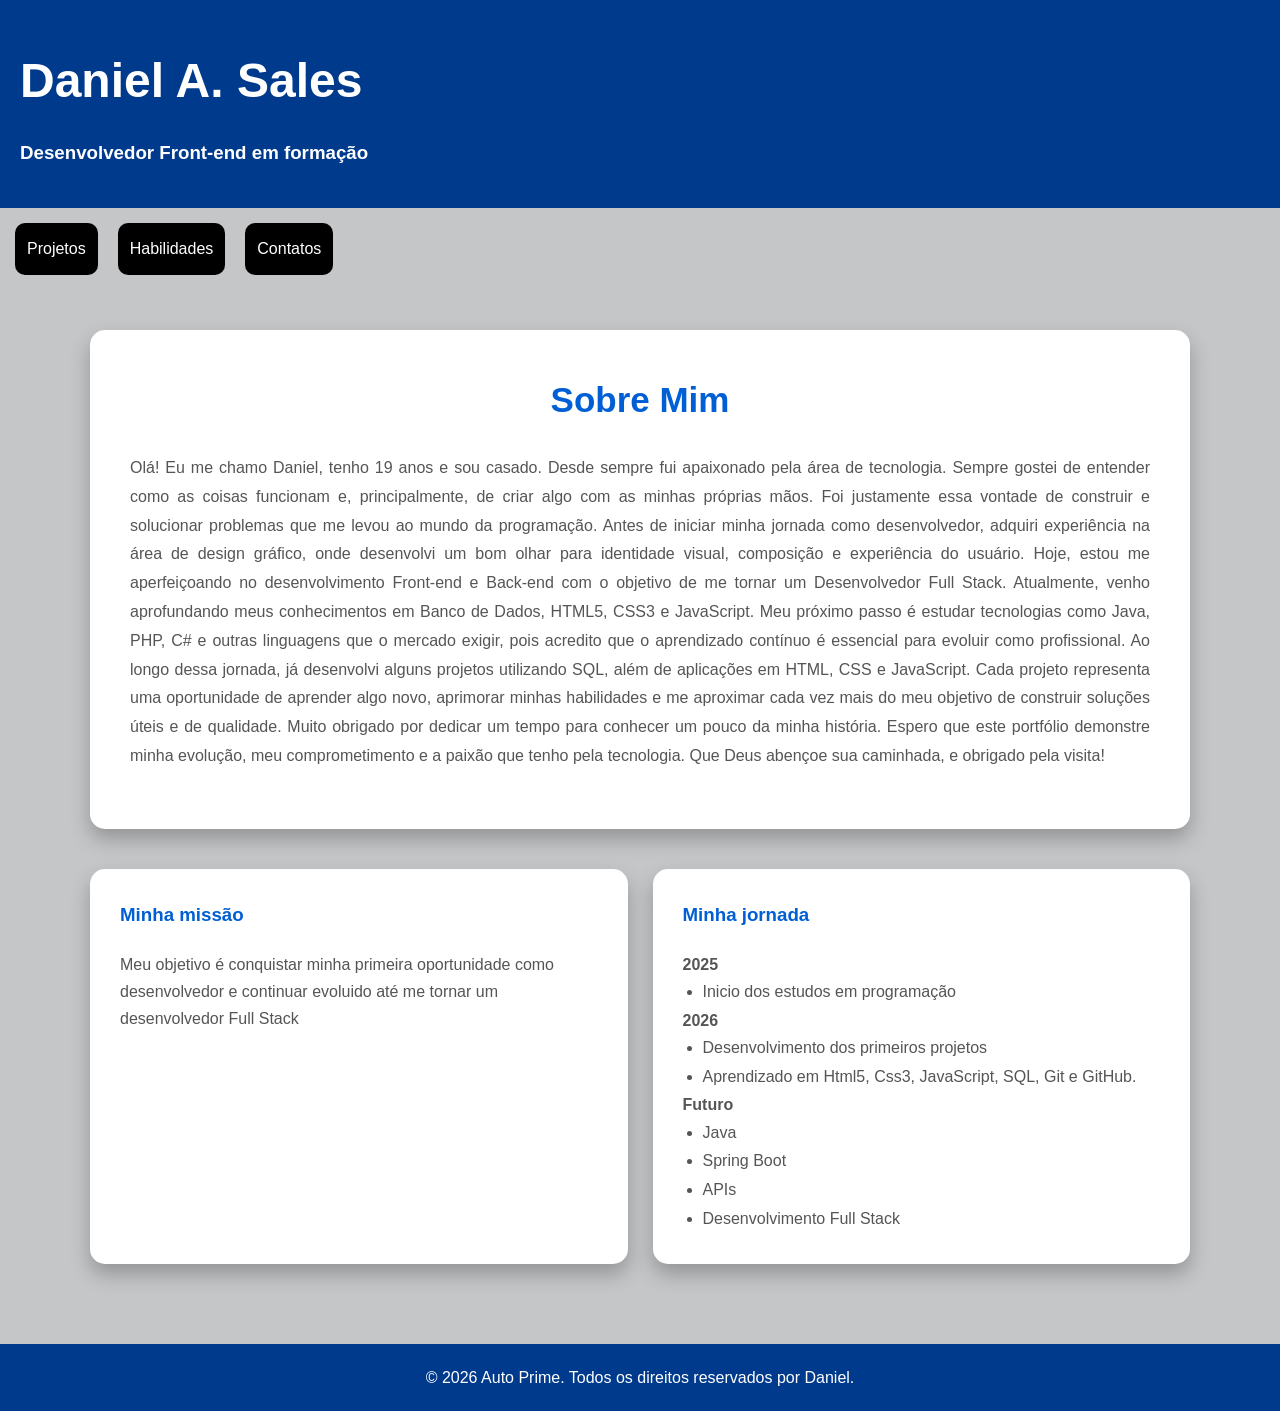
<file: index.html>
<!DOCTYPE html>
<html lang="pt-br">
<head>
    <meta charset="UTF-8">
    <meta name="viewport" content="width=device-width, initial-scale=1.0">
    <title>Sobre | Daniel Sales | Dev</title>
    <link rel="stylesheet" href="Portifolio.css">
    <link rel="shortcut icon" href="imagens/Logo.ico" type="image/x-icon">
</head>
<body>
    <header>
        <H1>
            Daniel A. Sales
        </H1>
        <h3>
            Desenvolvedor Front-end em formação
        </h3>
    </header>
    <nav>
        <a href="Projetos.html">Projetos</a>
        <a href="Habilidades.html">Habilidades</a>
        <a href="Contatos.html">Contatos</a>
    </nav>
    <main>
        <article class="sobre">
            <h2>Sobre Mim</h2>

            <p>Olá! Eu me chamo Daniel, tenho 19 anos e sou casado.

Desde sempre fui apaixonado pela área de tecnologia. Sempre gostei de entender como as coisas funcionam e, principalmente, de criar algo com as minhas próprias mãos. Foi justamente essa vontade de construir e solucionar problemas que me levou ao mundo da programação.

Antes de iniciar minha jornada como desenvolvedor, adquiri experiência na área de design gráfico, onde desenvolvi um bom olhar para identidade visual, composição e experiência do usuário. Hoje, estou me aperfeiçoando no desenvolvimento Front-end e Back-end com o objetivo de me tornar um Desenvolvedor Full Stack.

Atualmente, venho aprofundando meus conhecimentos em Banco de Dados, HTML5, CSS3 e JavaScript. Meu próximo passo é estudar tecnologias como Java, PHP, C# e outras linguagens que o mercado exigir, pois acredito que o aprendizado contínuo é essencial para evoluir como profissional.

Ao longo dessa jornada, já desenvolvi alguns projetos utilizando SQL, além de aplicações em HTML, CSS e JavaScript. Cada projeto representa uma oportunidade de aprender algo novo, aprimorar minhas habilidades e me aproximar cada vez mais do meu objetivo de construir soluções úteis e de qualidade.

Muito obrigado por dedicar um tempo para conhecer um pouco da minha história. Espero que este portfólio demonstre minha evolução, meu comprometimento e a paixão que tenho pela tecnologia.

Que Deus abençoe sua caminhada, e obrigado pela visita!</p>
        </article>
 <section class="cards">
            
     <div class="card">
         <h3>
             Minha missão
         </h3>
         <p>
             Meu objetivo é conquistar minha primeira oportunidade como desenvolvedor e continuar evoluido até me tornar um desenvolvedor Full Stack
         </p>
     </div>
     <div class="card">
         <h3>
             Minha jornada
         </h3>
         <p>
             <strong>2025</strong>
         </p>
             <ul><li>Inicio dos estudos em programação</li></ul>
         <p>
             <strong>2026</strong>
         </p>
             <ul>
         <li>Desenvolvimento dos primeiros projetos</li>
         <li>Aprendizado em Html5, Css3, JavaScript, SQL, Git e GitHub.</li>
             </ul>
         <p>
             <strong>
         Futuro
             </strong>
         </p>
             <ul>
         <li>Java</li>
         <li>Spring Boot</li>
         <li>APIs</li>
         <li>Desenvolvimento Full Stack</li>
             </ul>
     </div>
 </section>

    </main>

    <footer>
     &copy; 2026 Auto Prime. Todos os direitos reservados por Daniel.
    </footer>
</body>
</html>
</file>
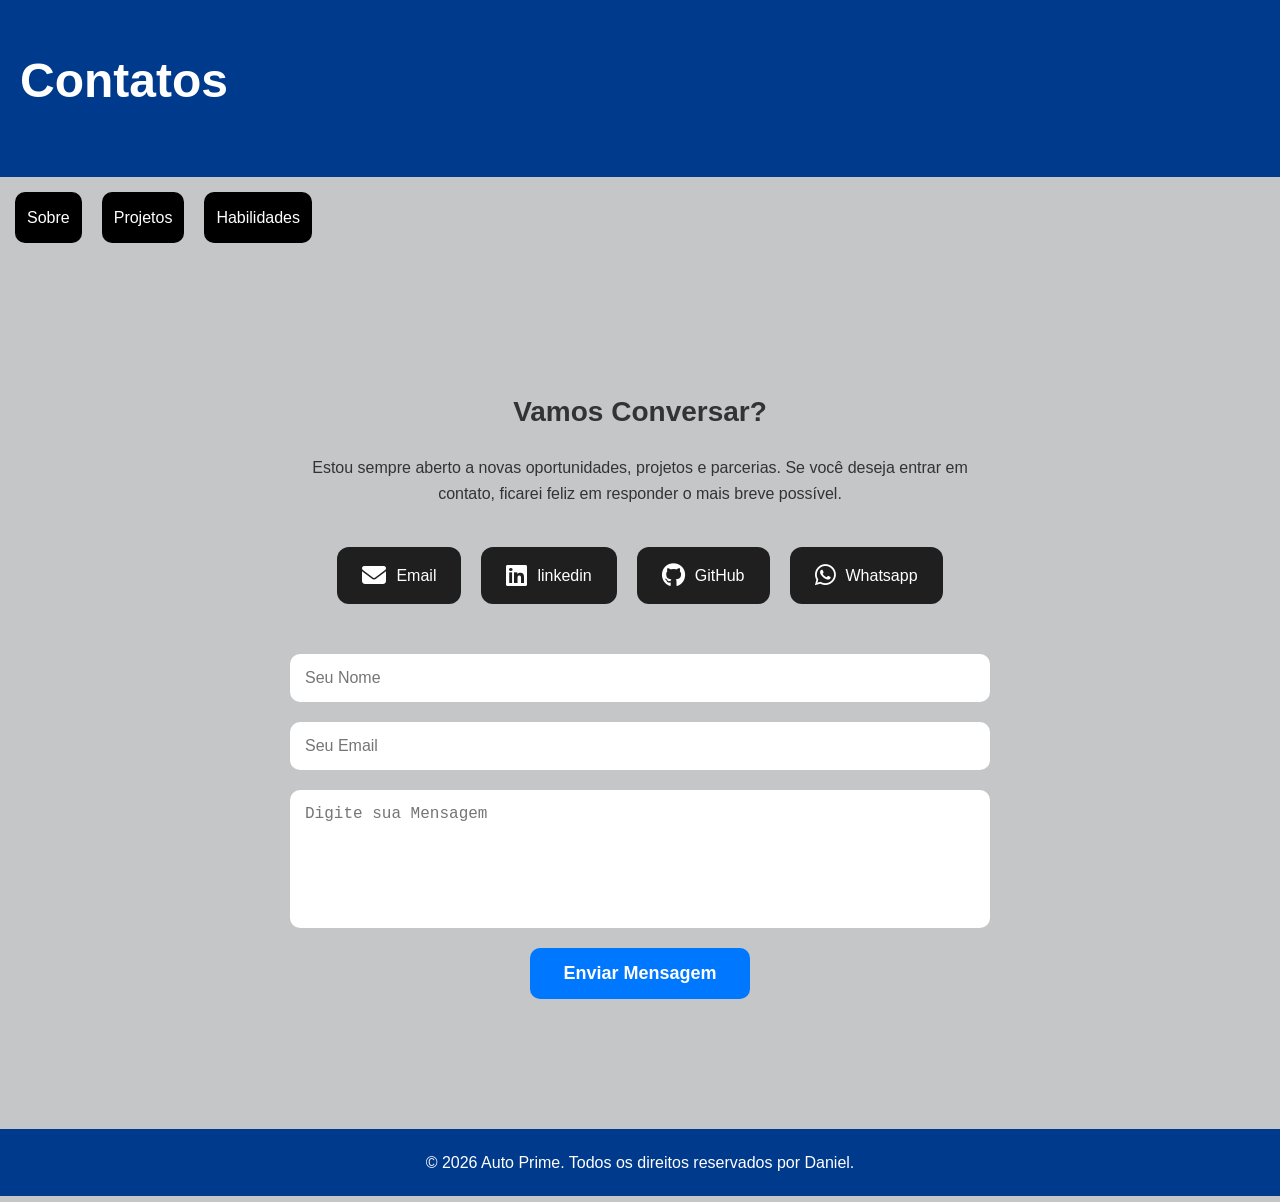
<file: Contatos.html>
<!DOCTYPE html>
<html lang="pt-br">
<head>
    <meta charset="UTF-8">
    <meta name="viewport" content="width=device-width, initial-scale=1.0">
    <title>Contatos | Daniel Sales</title>
    <link rel="stylesheet" href="Contatos.css">
    <link rel="shortcut icon" href="imagens/Logo.ico" type="image/x-icon">
    <link rel="stylesheet" href="https://cdnjs.cloudflare.com/ajax/libs/font-awesome/6.5.2/css/all.min.css">
</head>
<body>
    <header>
        <h1>Contatos</h1>
    </header>
    <nav>
        <a href="./">Sobre</a>
        <a href="Projetos.html">Projetos</a>
        <a href="Habilidades.html">Habilidades</a>
    </nav>
    <main>
        <section id="contato">
            <div class="container">
                <h3>Vamos Conversar?</h3>
                <p class="descricao">
                     Estou sempre aberto a novas oportunidades, projetos e parcerias.
                    Se você deseja entrar em contato, ficarei feliz em responder o mais breve possível.
                </p>
                <div class="redes">
                    <a href="mailto:danielassuncao@gmail.com" target="_blank">
                        <i class="fa-solid fa-envelope"></i>
                        <span>Email</span>
                    </a>
                    <a href="https://www.linkedin.com/feed/" target="_blank">
                        <i class="fa-brands fa-linkedin"></i>
                        <span>linkedin</span>
                    </a>
                    <a href="https://github.com/danielsales-cmd" target="_blank">
                        <i class="fa-brands fa-github"></i>
                        <span>GitHub</span>
                    </a>
                    <a href="https://wa.me/5535991967675" target="_blank">
                        <i class="fa-brands fa-whatsapp"></i>
                        <span>Whatsapp</span>
                    </a>
                </div>
                <form action="https://formsubmit.co/danielassuncao@gmail.com" method="post">
                    <input type="hidden" name="_subject" value="Nova mensagem do Portifolio">
                    <input type="hidden" name="_captcha" value="false">
                    <input type="text" name="Nome" placeholder="Seu Nome" required>
                    <input type="email" name="Email" placeholder="Seu Email" required>
                    <textarea name="Mensagem" rows="6" placeholder="Digite sua Mensagem" required></textarea>
                    <button type="submit">
                        Enviar Mensagem
                    </button>
                </form>
            </div>
        </section>
    </main>
    <footer>
   &copy; 2026 Auto Prime. Todos os direitos reservados por Daniel.
    </footer>
</body>
</html>
</file>
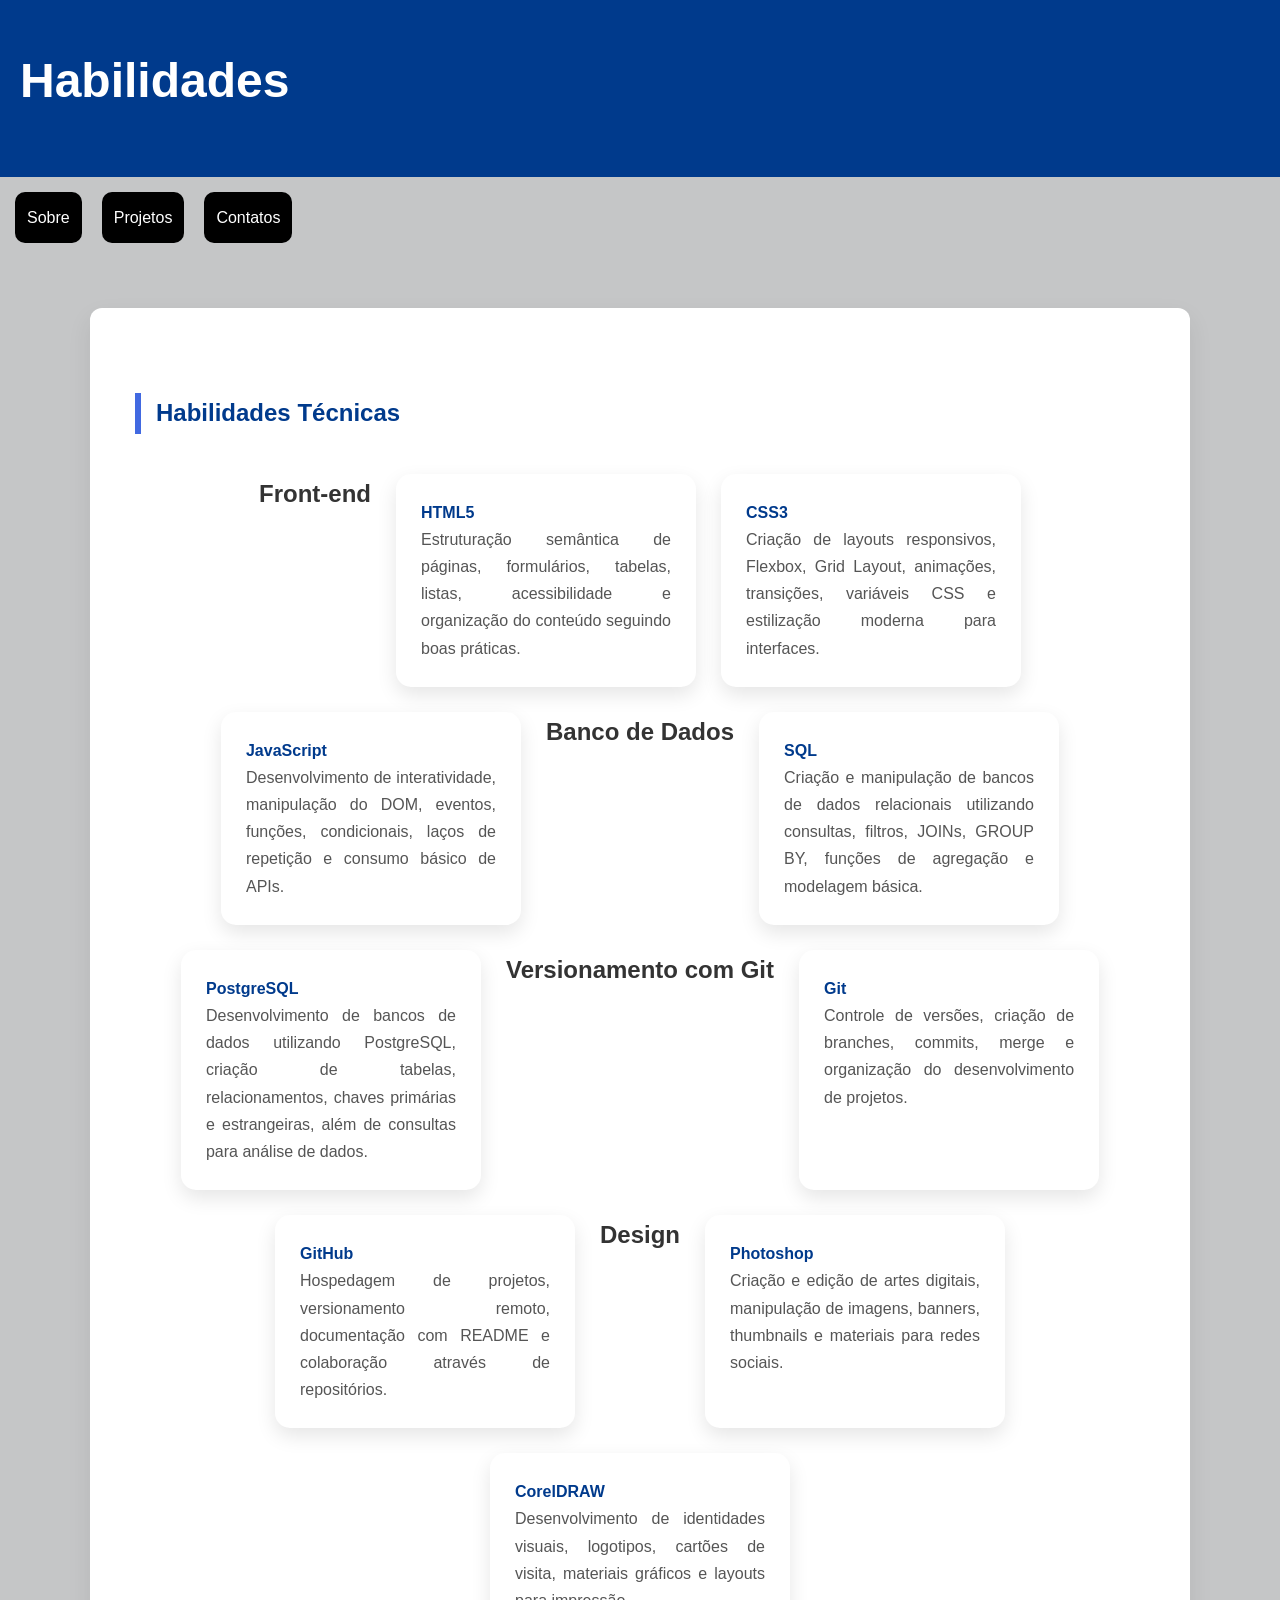
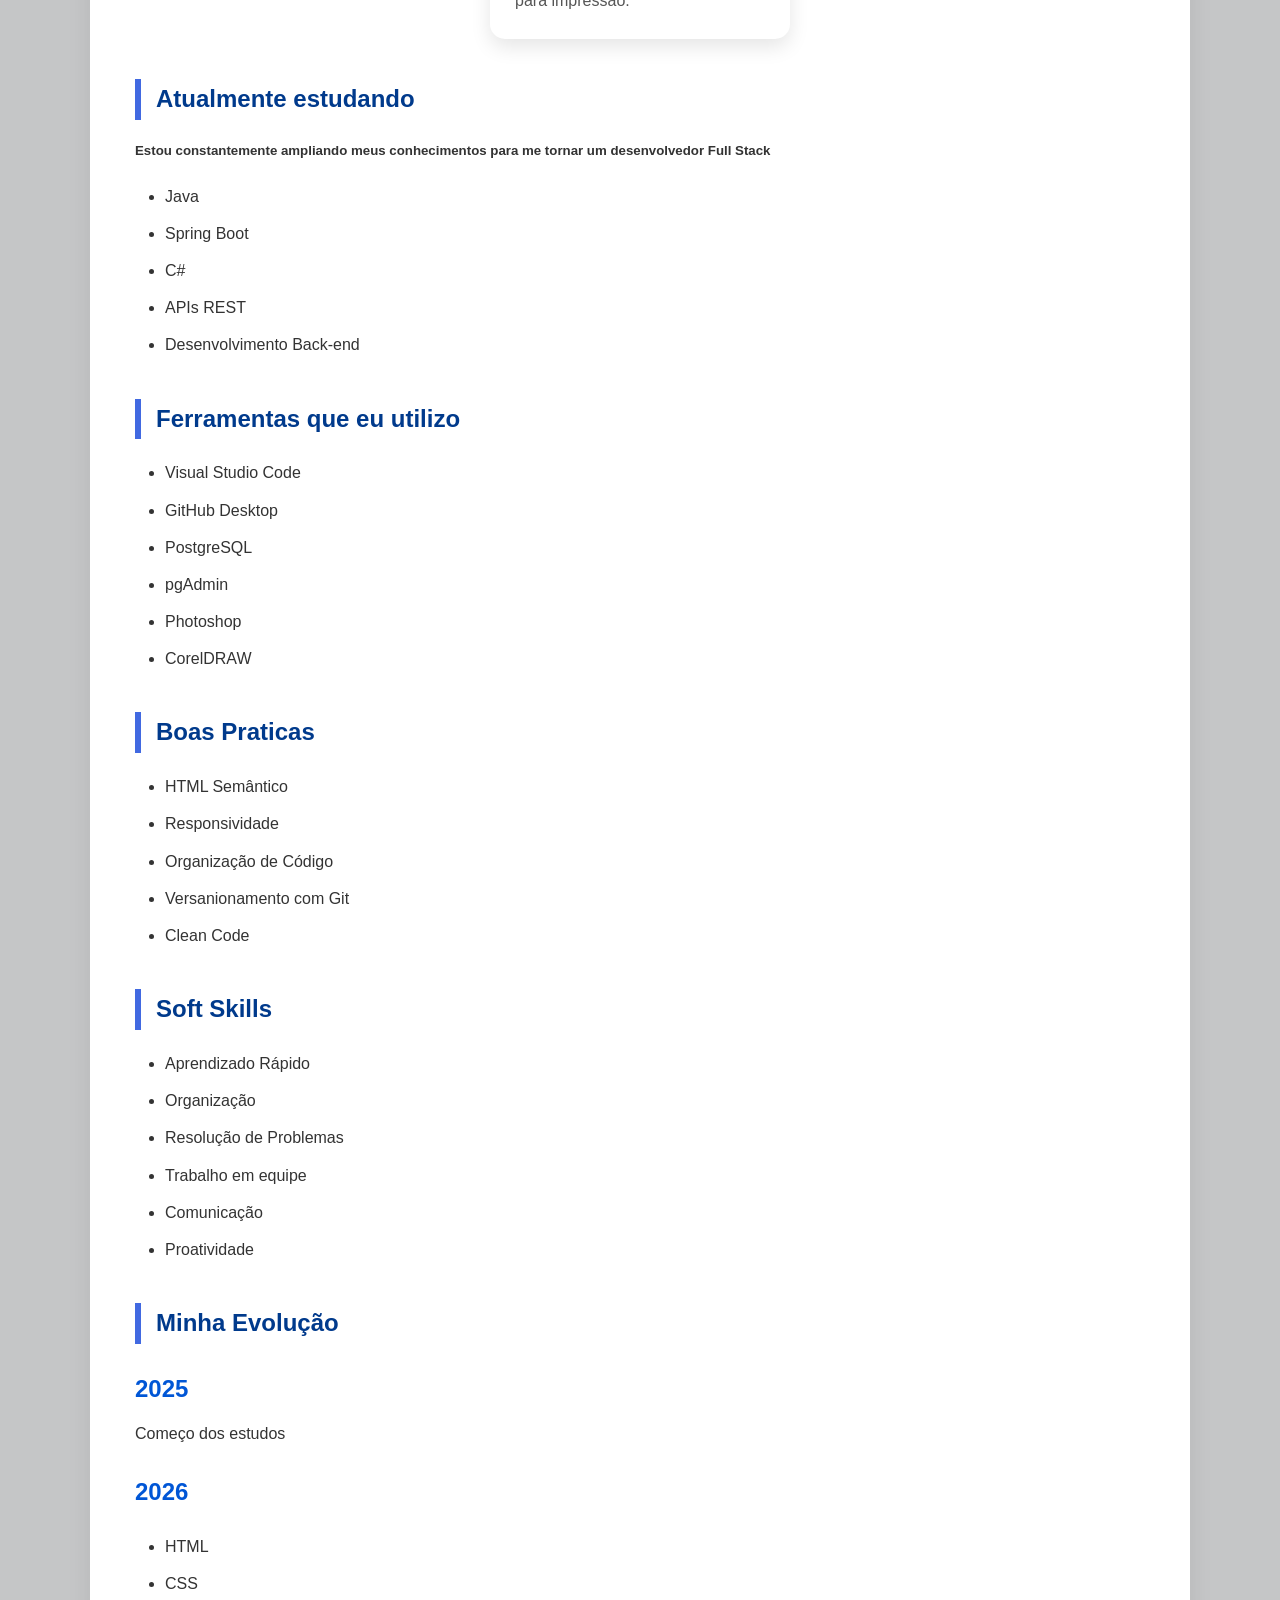
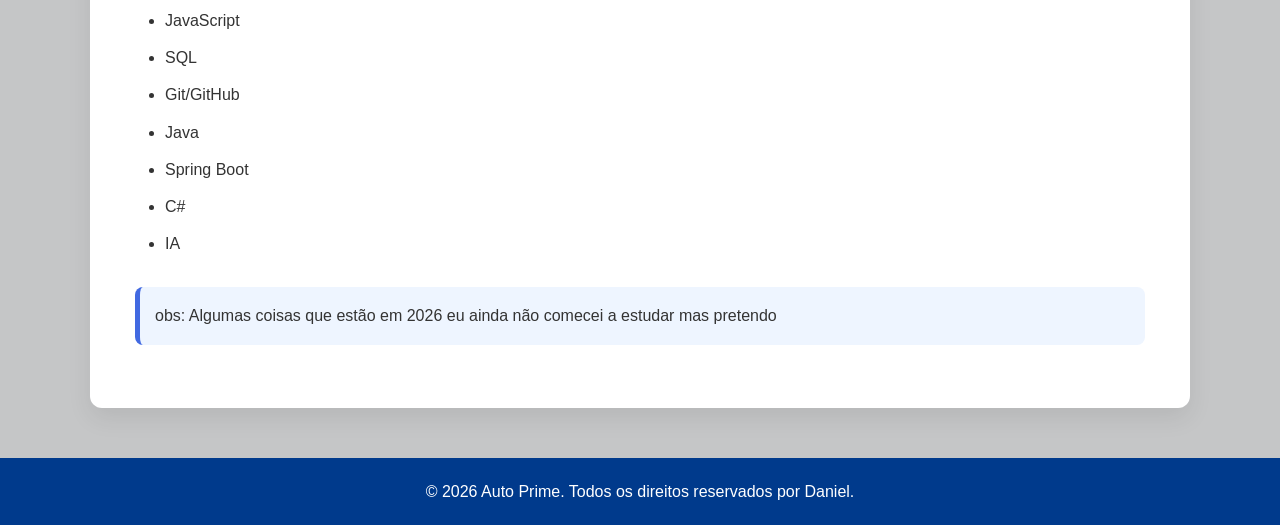
<file: Habilidades.html>
<!DOCTYPE html>
<html lang="pt-br">
<head>
    <meta charset="UTF-8">
    <meta name="viewport" content="width=device-width, initial-scale=1.0">
    <title>Habilidades | Daniel Sales</title>
    <link rel="stylesheet" href="Habilidades.css">
    <link rel="shortcut icon" href="imagens/Logo.ico" type="image/x-icon">
</head>
<body>
    <header>
        <h1>Habilidades</h1>
    </header>
       <nav>
        <a href="./">Sobre</a>
        <a href="Projetos.html">Projetos</a>
        <a href="Contatos.html">Contatos</a>
    </nav>
    <main>
        <article>
            <h1>Habilidades Técnicas</h1>

            <div class="cards">

                <h2>Front-end</h2>

                <div class="card">

                    <p><strong>HTML5</strong></p>

                    <p>Estruturação semântica de páginas, formulários, tabelas, listas, acessibilidade e organização do conteúdo seguindo boas práticas.</p>

                </div>

                <div class="card">

                    <p><strong>CSS3</strong></p>

                    <p>Criação de layouts responsivos, Flexbox, Grid Layout, animações, transições, variáveis CSS e estilização moderna para interfaces.</p>

                </div>

                <div class="card">

                    <p><Strong>JavaScript</Strong></p>

                    <p>Desenvolvimento de interatividade, manipulação do DOM, eventos, funções, condicionais, laços de repetição e consumo básico de APIs.</p>

                </div>

                <h2>Banco de Dados</h2>

                <div class="card">

                    <p><strong>SQL</strong></p>

                    <p>Criação e manipulação de bancos de dados relacionais utilizando consultas, filtros, JOINs, GROUP BY, funções de agregação e modelagem básica.</p>

                </div>

                <div class="card">

                    <p><strong>PostgreSQL</strong></p>

                    <p>Desenvolvimento de bancos de dados utilizando PostgreSQL, criação de tabelas, relacionamentos, chaves primárias e estrangeiras, além de consultas para análise de dados.</p>

                </div>

                <h2>Versionamento com Git</h2>

                <div class="card">

                    <p><strong>Git</strong></p>

                    <p>Controle de versões, criação de branches, commits, merge e organização do desenvolvimento de projetos.</p>

                </div>

                <div class="card">

                    <p><strong>GitHub</strong></p>
                    
                    <p>Hospedagem de projetos, versionamento remoto, documentação com README e colaboração através de repositórios.</p>

                </div>

                <h2>Design</h2>

                <div class="card">

                    <p><strong>Photoshop</strong></p>

                    <p>Criação e edição de artes digitais, manipulação de imagens, banners, thumbnails e materiais para redes sociais.</p>

                </div>

                <div class="card">

                    <p><strong>CorelDRAW</strong></p>

                    <p>Desenvolvimento de identidades visuais, logotipos, cartões de visita, materiais gráficos e layouts para impressão.</p>

                </div>
                
            </div>

            <h1>Atualmente estudando</h1>

            <h5>Estou constantemente ampliando meus conhecimentos para me tornar um desenvolvedor Full Stack</h5>

            <ul>
                <li>Java</li>
                <li>Spring Boot</li>
                <li>C#</li>
                <li>APIs REST</li>
                <li>Desenvolvimento Back-end</li>
            </ul>

            <h1>Ferramentas que eu utilizo</h1>

            <ul>
                <li>Visual Studio Code</li>
                <li>GitHub Desktop</li>
                <li>PostgreSQL</li>
                <li>pgAdmin</li>
                <li>Photoshop</li>
                <li>CorelDRAW</li>
            </ul>

            <h1>Boas Praticas</h1>

            <ul>
                <li>HTML Semântico</li>
                <li>Responsividade</li>
                <li>Organização de Código</li>
                <li>Versanionamento com Git</li>
                <li>Clean Code</li>
            </ul>

            <h1>Soft Skills</h1>

            <ul>
                <li>Aprendizado Rápido</li>
                <li>Organização</li>
                <li>Resolução de Problemas</li>
                <li>Trabalho em equipe</li>
                <li>Comunicação</li>
                <li>Proatividade</li>
            </ul>

            <h1>Minha Evolução</h1>

            <h2>2025</h2>

            <p>Começo dos estudos</p>

            <h2>2026</h2>

            <ul>
                <li>HTML</li>
                <li>CSS</li>
                <li>JavaScript</li>
                <li>SQL</li>
                <li>Git/GitHub</li>
                <li>Java</li>
                <li>Spring Boot</li>
                <li>C#</li>
                <li>IA</li>

            </ul>

            <p class="obs">obs: Algumas coisas que estão em 2026 eu ainda não comecei a estudar mas pretendo</p>

        </article>
    </main>
    <footer>
       &copy; 2026 Auto Prime. Todos os direitos reservados por Daniel.
    </footer>
</body>
</html>
</file>
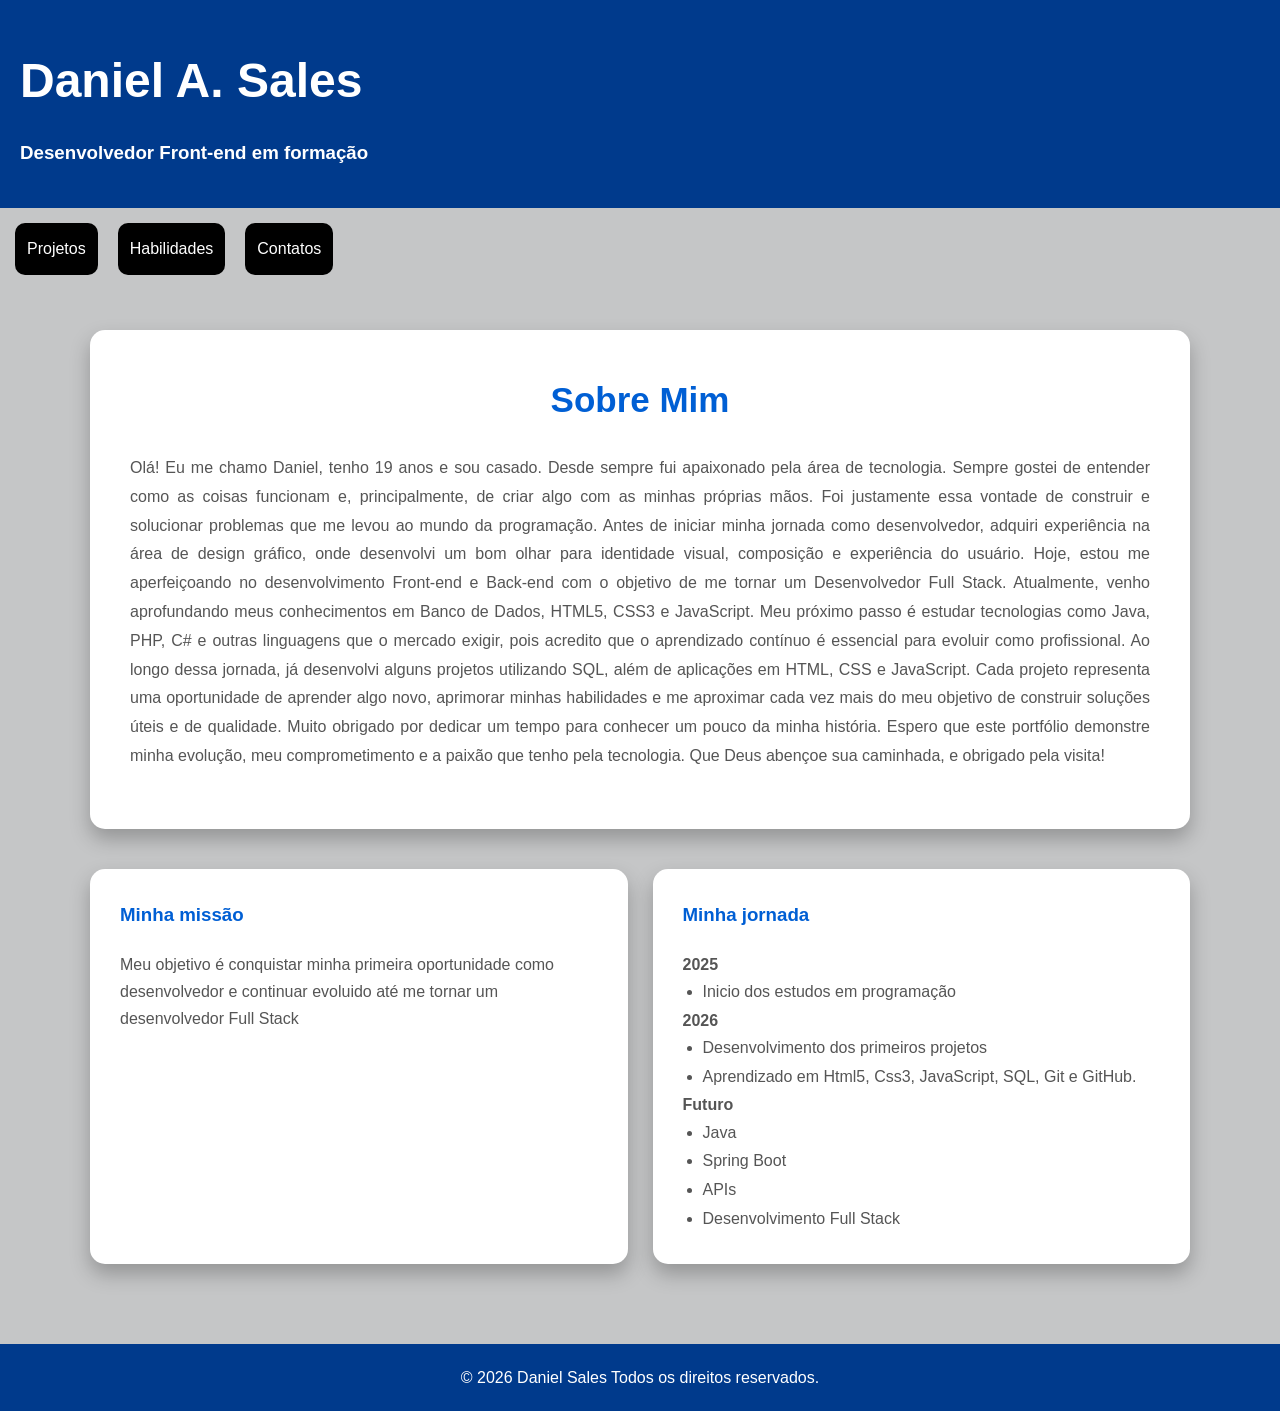
<file: index.html.html>
<!DOCTYPE html>
<html lang="pt-br">
<head>
    <meta charset="UTF-8">
    <meta name="viewport" content="width=device-width, initial-scale=1.0">
    <title>Daniel Sales | Dev</title>
    <link rel="stylesheet" href="Portifolio.css">
    <link rel="shortcut icon" href="imagens/Logo.ico" type="image/x-icon">
</head>
<body>
    <header>
        <H1>
            Daniel A. Sales
        </H1>
        <h3>
            Desenvolvedor Front-end em formação
        </h3>
    </header>
    <nav>
        <a href="Projetos.html">Projetos</a>
        <a href="Habilidades.html">Habilidades</a>
        <a href="Contatos.html">Contatos</a>
    </nav>
    <main>
        <article class="sobre">
            <h2>Sobre Mim</h2>

            <p>Olá! Eu me chamo Daniel, tenho 19 anos e sou casado.

Desde sempre fui apaixonado pela área de tecnologia. Sempre gostei de entender como as coisas funcionam e, principalmente, de criar algo com as minhas próprias mãos. Foi justamente essa vontade de construir e solucionar problemas que me levou ao mundo da programação.

Antes de iniciar minha jornada como desenvolvedor, adquiri experiência na área de design gráfico, onde desenvolvi um bom olhar para identidade visual, composição e experiência do usuário. Hoje, estou me aperfeiçoando no desenvolvimento Front-end e Back-end com o objetivo de me tornar um Desenvolvedor Full Stack.

Atualmente, venho aprofundando meus conhecimentos em Banco de Dados, HTML5, CSS3 e JavaScript. Meu próximo passo é estudar tecnologias como Java, PHP, C# e outras linguagens que o mercado exigir, pois acredito que o aprendizado contínuo é essencial para evoluir como profissional.

Ao longo dessa jornada, já desenvolvi alguns projetos utilizando SQL, além de aplicações em HTML, CSS e JavaScript. Cada projeto representa uma oportunidade de aprender algo novo, aprimorar minhas habilidades e me aproximar cada vez mais do meu objetivo de construir soluções úteis e de qualidade.

Muito obrigado por dedicar um tempo para conhecer um pouco da minha história. Espero que este portfólio demonstre minha evolução, meu comprometimento e a paixão que tenho pela tecnologia.

Que Deus abençoe sua caminhada, e obrigado pela visita!</p>
        </article>
 <section class="cards">
            
     <div class="card">
         <h3>
             Minha missão
         </h3>
         <p>
             Meu objetivo é conquistar minha primeira oportunidade como desenvolvedor e continuar evoluido até me tornar um desenvolvedor Full Stack
         </p>
     </div>
     <div class="card">
         <h3>
             Minha jornada
         </h3>
         <p>
             <strong>2025</strong>
         </p>
             <ul><li>Inicio dos estudos em programação</li></ul>
         <p>
             <strong>2026</strong>
         </p>
             <ul>
         <li>Desenvolvimento dos primeiros projetos</li>
         <li>Aprendizado em Html5, Css3, JavaScript, SQL, Git e GitHub.</li>
             </ul>
         <p>
             <strong>
         Futuro
             </strong>
         </p>
             <ul>
         <li>Java</li>
         <li>Spring Boot</li>
         <li>APIs</li>
         <li>Desenvolvimento Full Stack</li>
             </ul>
     </div>
 </section>

    </main>

    <footer>
        © 2026 Daniel Sales

        Todos os direitos reservados.
    </footer>
</body>
</html>
</file>
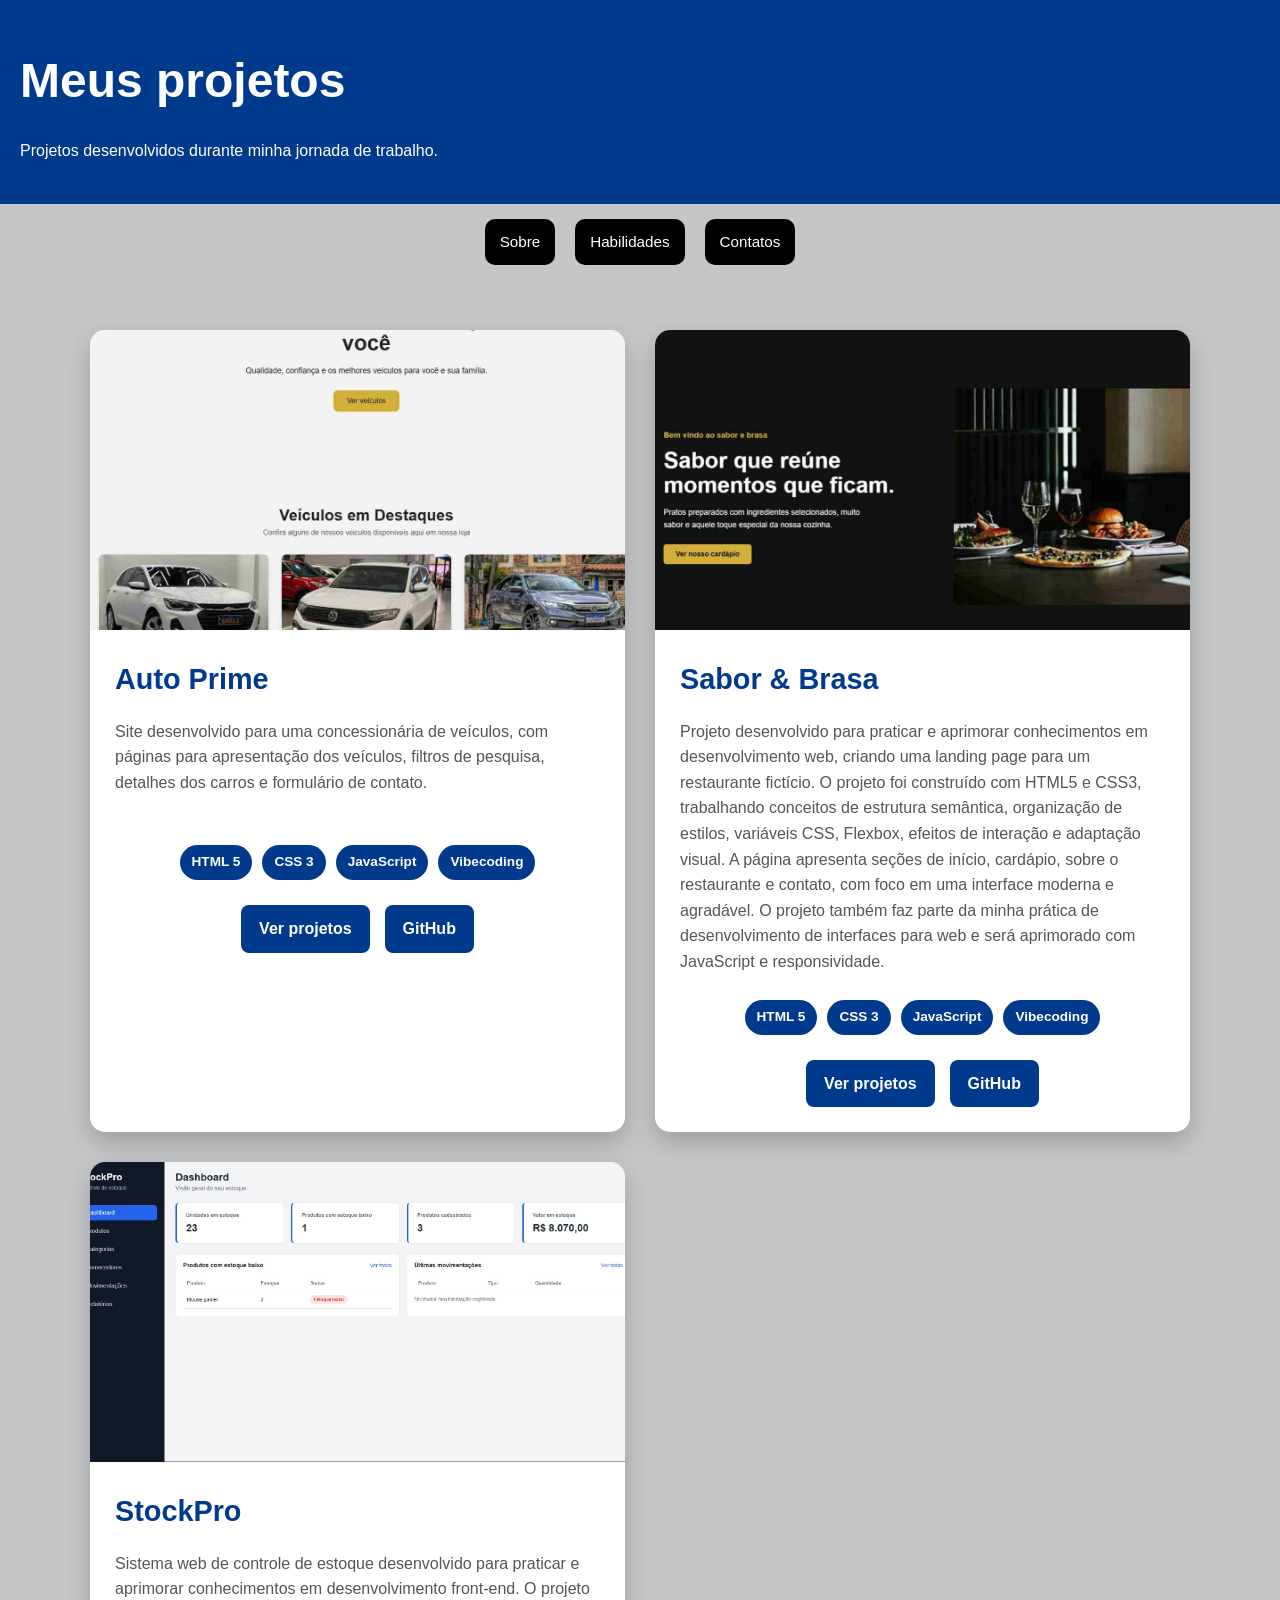
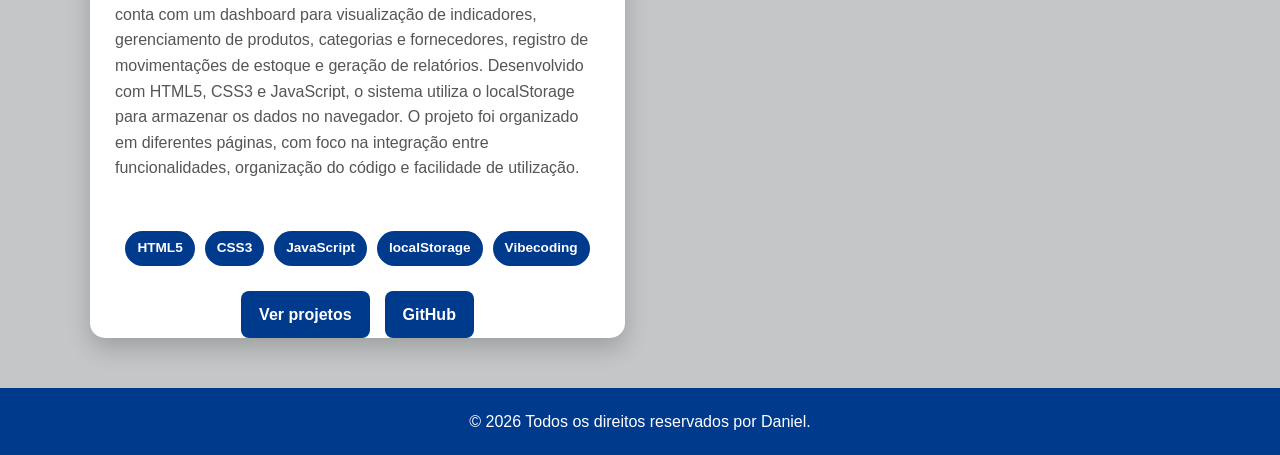
<file: Projetos.html>
<!DOCTYPE html>
<html lang="pt-br">
<head>
    <meta charset="UTF-8">
    <meta name="viewport" content="width=device-width, initial-scale=1.0">
    <title>Projetos | Daniel Sales</title>
    <link rel="stylesheet" href="Projetos.css">
    <link rel="shortcut icon" href="imagens/Logo.ico" type="image/x-icon">
</head>
<body>
    <header>
        <h1>Meus projetos</h1>
        <p>Projetos desenvolvidos durante minha jornada de trabalho.</p>
    </header>
    <nav>
        <a href="./">Sobre</a>
        <a href="Habilidades.html">Habilidades</a>
        <a href="Contatos.html">Contatos</a>
    </nav>
    <main>
        <section class="projetos">
            <article class="card-projetos">
                <div class="imagem-projeto">
                    <img src="imagens/imagem auto prime.jpeg" alt="Preview do projeto Auto Prime">
                </div>
                <div class="conteudo-projeto">
                    <h2>Auto Prime</h2>
                    <p class="descricao">
                        Site desenvolvido para uma concessionária de veículos,
                        com páginas para apresentação dos veículos, filtros de
                        pesquisa, detalhes dos carros e formulário de contato.
                    </p>
                </div>
                <div class="tecnologias">
                    <span>HTML 5</span>
                    <span>CSS 3</span>
                    <span>JavaScript</span>
                    <span>Vibecoding</span>
                </div>
                <div class="botoes">
                    <a href=" https://danielsales-cmd.github.io/Auto-Prime/" target="_blank">Ver projetos</a>
                    <a href="https://github.com/danielsales-cmd/Auto-Prime" target="_blank">GitHub</a>
                </div>
            </article>

            <article class="card-projetos">

                <div class="imagem-projeto">

                    <img src="imagens/imagem sabor e brasa.jpeg" alt="Preview do projeto sabor & brasa">

                </div>

                <div class="conteudo-projeto">
                    <h2>
                        Sabor & Brasa
                    </h2>

                    <p class="descricao">
                        Projeto desenvolvido para praticar e aprimorar conhecimentos em desenvolvimento web, criando uma landing page para um restaurante fictício.

                        O projeto foi construído com HTML5 e CSS3, trabalhando conceitos de estrutura semântica, organização de estilos, variáveis CSS, Flexbox, efeitos de interação e adaptação visual. A página apresenta seções de início, cardápio, sobre o restaurante e contato, com foco em uma interface moderna e agradável.

                        O projeto também faz parte da minha prática de desenvolvimento de interfaces para web e será aprimorado com JavaScript e responsividade.
                    </p>

                    <div class="tecnologias">
                    <span>HTML 5</span>
                    <span>CSS 3</span>
                    <span>JavaScript</span>
                    <span>Vibecoding</span>
                    </div>

                    <div class="botoes">
                        <a href="https://danielsales-cmd.github.io/lange-page/" target="_blank">Ver projetos</a>
                        <a href="https://github.com/danielsales-cmd/lange-page" target="_blank">GitHub</a>
                    </div>

                </div>

            </article>

            <article class="card-projetos">

                <div class="imagem-projeto">

                    <img src="imagens/StockPro.jpeg" alt="Imagem-dashboard">

                </div>

                <div class="conteudo-projeto">

                    <h2>StockPro</h2>

                    <p class="descricao">
                        Sistema web de controle de estoque desenvolvido para
                        praticar e aprimorar conhecimentos em desenvolvimento
                        front-end. O projeto conta com um dashboard para
                        visualização de indicadores, gerenciamento de produtos,
                        categorias e fornecedores, registro de movimentações
                        de estoque e geração de relatórios.

                        Desenvolvido com HTML5, CSS3 e JavaScript, o sistema
                        utiliza o localStorage para armazenar os dados no
                        navegador. O projeto foi organizado em diferentes
                        páginas, com foco na integração entre funcionalidades,
                        organização do código e facilidade de utilização.
                    </p>

                </div>

                <div class="tecnologias">

                    <span>HTML5</span>
                    <span>CSS3</span>
                    <span>JavaScript</span>
                    <span>localStorage</span>
                    <span>Vibecoding</span>

                </div>

                <div class="botoes">

                    <a href="https://danielsales-cmd.github.io/stockpro/" target="_blank">Ver projetos</a>
                    <a href="https://github.com/danielsales-cmd/stockpro" target="_blank">GitHub</a>

                </div>

            </article>

        </section>

    </main>

    <footer>&copy; 2026 Todos os direitos reservados por Daniel.</footer>

</body>
</html>
</file>
<file: Portifolio.css>
@charset "UTF-8";


:root{
    --cor-principal: #003a8c;
    --cor-destaque: #005fd4;
    --cor-fundo: #c5c6c7;
    --cor-fundo-card: #ffffff;
    --cor-texto: #333333;
    --cor-texto-secundario: #555555;
    --cor-menu: #000000;
    --cor-texto-claro: #ffffff;
}

*{
    margin: 0;
    padding: 0;
    box-sizing: border-box;
}

.sobre{
    background: var(--cor-texto-claro);
    padding: 40px;
    border-radius: 15px;
    box-shadow: 0 10px 20px rgba(0,0,0,.25);
    transition: .3s;

}

.sobre:hover{
    transform: translateY(-5px);
    box-shadow: 0 15px 30px rgba(0,0,0,.2);
}

.sobre > h2{
    color: var(--cor-destaque);
    text-align: center;
    margin-bottom: 25px;
    font-size: 35px;
}

.sobre > p{
    color: var(--cor-texto-secundario);
    line-height: 1.8;
    text-align: justify;
    margin-bottom: 18px;
}

.cards{
    display: flex;
    gap: 25px;
    margin-top: 40px;
    flex-wrap: wrap;
}

.card{
    flex: 1;
    min-width: 30px;
    background: var(--cor-texto-claro);
    padding: 30px;
    border-radius: 15px;
    box-shadow: 0 10px 20px rgba(0,0,0,.25);
    transition: .3s;
}

.card:hover{
    transform: translateY(-5px);
    box-shadow: 0 15px 30px rgba(0,0,0,.2);
}

.card > p{
    color: var(--cor-texto-secundario);
}

.card > h3{
    color: var(--cor-destaque);
    margin-bottom: 20px;
}

.card > h4{
    margin-top: 20px;
    color: var(--cor-texto-claro);
}

.card > ul{
    color: var(--cor-texto-secundario);
    margin-left: 20px;
    line-height: 1.8;
}

header{
    background: var(--cor-principal);
    color: var(--cor-texto-claro);
    min-height: 130px;
    text-align: left;
    padding: 40px 20px;
}

header > h1{
    font-size: 3em;
    margin-bottom: 15px;

}

nav{
    display: flex;
    padding: 15px;
    gap: 20px;
}

nav > a{
    display:inline-block;
    background: var(--cor-menu);
    color: var(--cor-texto-claro);
    padding: 12px;
    border-radius: 10px;
    text-decoration: none;
    transition: .3s;

}

nav > a:hover{
    background: var(--cor-destaque);
    transform: translateY(-5px);
}



body{
    font-family: Arial, Helvetica, sans-serif;
    background: var(--cor-fundo);
    color: var(--cor-texto);
    line-height: 1.7;
}

main{
    width: 90%;
    max-width: 1100px;
    margin: auto;
    padding: 40px 0px;

}

footer{
    background: var(--cor-principal);
    color: var(--cor-texto-claro);
    text-align: center;
    padding: 20px;
    margin-top: 40px;
}

@media (max-width: 768px) {

    header {
        min-height: auto;
        padding: 30px 20px;
    }

    header > h1 {
        font-size: 2.2em;
    }

    header > h3 {
        font-size: 1.1rem;
    }

    nav {
        padding: 15px 20px;
        gap: 10px;
        flex-wrap: wrap;
        justify-content: center;
    }

    nav > a {
        padding: 10px 15px;
        font-size: 0.95rem;
    }

    main {
        width: 92%;
        padding: 30px 0;
    }

    .sobre {
        padding: 25px;
        border-radius: 12px;
    }

    .sobre > h2 {
        font-size: 2rem;
        margin-bottom: 20px;
    }

    .sobre > p {
        font-size: 1rem;
        line-height: 1.7;
        text-align: left;
    }

    .cards {
        flex-direction: column;
        gap: 20px;
        margin-top: 30px;
    }

    .card {
        width: 100%;
        min-width: 0;
        padding: 25px;
    }

    .card > h3 {
        font-size: 1.3rem;
    }

    .card > p,
    .card > ul {
        font-size: 1rem;
    }

    footer {
        padding: 20px;
        font-size: 0.9rem;
        line-height: 1.5;
    }
}
</file>
<file: Contatos.css>
@charset "UTF-8";

:root{
    --cor-principal: #003a8c;
    --cor-destaque: #005fd4;
    --cor-fundo: #c5c6c7;
    --cor-fundo-card: #ffffff;
    --cor-texto: #333333;
    --cor-texto-secundario: #555555;
    --cor-menu: #000000;
    --cor-texto-claro: #ffffff;
    --cor-redes: #1f1f1f;
    --cor-redes-2: #0077ff;
}

*{
    margin: 0;
    padding: 0;
    box-sizing: border-box;
}

.descricao{
    max-width: 700px;
    margin: 0 auto 40px;
    line-height: 1.6;
}

.redes{
    display: flex;
    justify-content: center;
    flex-wrap: wrap;
    gap: 20px;
    margin-bottom: 50px;
}

.redes a{
    text-decoration: none;
    color: var(--cor-texto-claro);
    background: var(--cor-redes);
    padding: 15px 25px;
    border-radius: 12px;

    display: flex;
    align-items: center;
    gap: 10px;
    transition: .3s;
}

.redes a:hover{
background: var(--cor-redes-2);
transform: translateY(-5px);
}

.redes i{
    font-size: 24px;
}

#contato{
    padding: 80px 10%;
    text-align: center;
}

#contato h3{
    font-size: 28px;
    margin-bottom: 20px;
}

header{
    background: var(--cor-principal);
    color: var(--cor-texto-claro);
    min-height: 130px;
    text-align: left;
    padding: 40px 20px;
}

header > h1{
    font-size: 3em;
    margin-bottom: 15px;

}

nav{
    display: flex;
    padding: 15px;
    gap: 20px;
}

nav > a{
    display: inline-block;
    background: var(--cor-menu);
    color: var(--cor-texto-claro);
    padding: 12px;
    border-radius: 10px;
    text-decoration: none;
    transition: .3s;
    
}

nav > a:hover{
    background: var(--cor-destaque);
    transform: translateY(-5px);
    
}


body{
    font-family: Arial, Helvetica, sans-serif;
    background: var(--cor-fundo);
    color: var(--cor-texto);
    line-height: 1.7;
}
main{
    width: 90%;
    max-width: 1100px;
    margin: 50px auto;
}

form{
    max-width: 700px;
    margin: auto;
    display: flex;
    flex-direction: column;
    gap: 20px;
}

form input, form textarea{
    width: 100%;
    padding: 15px;
    border: none;
    border-radius: 10px;
    font-size: 16px;
    outline: none;
}

form textarea{
    resize: none;
}

form button{
    width: 220px;
    margin: auto;
    padding: 15px;
    border: none;
    border-radius: 10px;
    cursor: pointer;
    font-size: 18px;
    font-weight: bold;
    background: var(--cor-redes-2);
    color: var(--cor-texto-claro);
    transition: .3s;
}

form button:hover{
    background: var(--cor-destaque);
    transform: translateY(-3px);
}

footer{
    background: var(--cor-principal);
    color: var(--cor-texto-claro);
    text-align: center;
    padding: 20px;
    margin-top: 40px;
}
@media (max-width: 768px) {

    header {
        min-height: auto;
        padding: 30px 20px;
    }

    header > h1 {
        font-size: 2.2em;
    }

    nav {
        padding: 15px 20px;
        gap: 10px;
        flex-wrap: wrap;
        justify-content: center;
    }

    nav > a {
        padding: 10px 15px;
        font-size: 0.95rem;
    }

    main {
        width: 92%;
        margin: 30px auto;
    }

    #contato {
        padding: 40px 10px;
    }

    #contato h3 {
        font-size: 1.8rem;
        margin-bottom: 15px;
    }

    .descricao {
        font-size: 1rem;
        margin-bottom: 30px;
        line-height: 1.6;
    }

    .redes {
        flex-direction: column;
        gap: 15px;
        margin-bottom: 35px;
    }

    .redes a {
        width: 100%;
        justify-content: center;
        padding: 14px 20px;
    }

    .redes i {
        font-size: 22px;
    }

    form {
        width: 100%;
        gap: 15px;
    }

    form input,
    form textarea {
        font-size: 16px;
        padding: 14px;
    }

    form textarea {
        min-height: 150px;
    }

    form button {
        width: 100%;
        padding: 14px;
        font-size: 17px;
    }

    footer {
        padding: 20px;
        font-size: 0.9rem;
        line-height: 1.5;
    }
}
</file>
<file: Habilidades.css>
@charset "UTF-8";

:root{
    --cor-principal: #003a8c;
    --cor-destaque: #005fd4;
    --cor-fundo: #c5c6c7;
    --cor-fundo-card: #ffffff;
    --cor-texto: #333333;
    --cor-texto-secundario: #555555;
    --cor-menu: #000000;
    --cor-texto-claro: #ffffff;
    --cor-subtitulo: royalblue;
    --cor-obs: #eef5ff;
    --cor--articleh2: #0056d6;
}

*{
    margin: 0;
    padding: 0;
    box-sizing: border-box;
}

.cards{
    display: flex;
    flex-wrap: wrap;
    justify-content: center;
    gap: 25px;
    margin-top: 40px;
}

.card{
    background: var(--cor-texto-claro);
    width: 300px;
    padding: 25px;
    border-radius: 15px;
    box-shadow: 0 8px 20px rgba(0,0,0,.1);
    transition: .3s
}

.card > h2{
    color: var(--cor-subtitulo);
    margin-top: 15px;
}

.card > p{
    color: var(--cor-texto-secundario);
    text-align: justify;
}

.card:hover{
    transform: translateY(-10px);
    box-shadow: 0 15px 30px rgba(0,0,0,.2);
}

.obs{
    background: var(--cor-obs);
    border-left: 5px solid royalblue;
    padding: 15px;
    margin-top: 20px;
    border-radius: 8px;
}

header{
    background: var(--cor-principal);
    color: var(--cor-texto-claro);
    min-height: 130px;
    text-align: left;
    padding: 40px 20px;
}

header > h1{
    font-size: 3em;
    margin-bottom: 15px;
}

nav{
    display: flex;
    padding: 15px;
    gap: 20px;
}

nav > a{
    display: inline-block;
    background: var(--cor-menu);
    color: var(--cor-texto-claro);
    padding: 12px;
    border-radius: 10px;
    text-decoration: none;
    transition: .3s;
}

nav > a:hover{
    background: var(--cor-destaque);
    transform: translateY(-5px);
}



body{
    font-family: Arial, Helvetica, sans-serif;
    background: var(--cor-fundo);
    color: var(--cor-texto);
    line-height: 1.7;
}

main{
    width: 90%;
    max-width: 1100px;
    margin: 50px auto;

}

article{
    background: var(--cor-texto-claro);
    padding: 45px;
    border-radius: 12px;
    box-shadow: 0 10px 25px rgba(0,0,0,.08);

}

article > h1{
    color: var(--cor-principal);
    margin-top: 40px;
    margin-bottom: 20px;
    border-left: 6px solid royalblue;
    padding-left: 15px;

}

article > h2{
    color: var(--cor--articleh2);
    margin-top: 25px;
    margin-bottom: 10px;
}

article > p{
    margin-bottom: 18px;
}

strong{
    color: var(--cor-principal);
}

ul{
    margin: 20px 0 30px 30px;
}

li{
    margin-bottom: 10px;
}



footer{
    background: var(--cor-principal);
    color: var(--cor-texto-claro);
    text-align: center;
    padding: 20px;
    margin-top: 40px;
}
@media (max-width: 768px) {

    header {
        min-height: auto;
        padding: 30px 20px;
    }

    header > h1 {
        font-size: 2.2em;
    }

    nav {
        padding: 15px 20px;
        gap: 10px;
        flex-wrap: wrap;
        justify-content: center;
    }

    nav > a {
        padding: 10px 15px;
        font-size: 0.95rem;
    }

    main {
        width: 92%;
        margin: 30px auto;
    }

    article {
        padding: 25px;
        border-radius: 10px;
    }

    article > h1 {
        font-size: 1.7rem;
        margin-top: 30px;
        margin-bottom: 18px;
        padding-left: 10px;
        border-left-width: 4px;
    }

    article > h2 {
        font-size: 1.4rem;
    }

    article > p {
        font-size: 1rem;
    }

    .cards {
        flex-direction: column;
        gap: 20px;
        margin-top: 25px;
    }

    .card {
        width: 100%;
        padding: 22px;
    }

    .card > p {
        font-size: 1rem;
        line-height: 1.6;
        text-align: left;
    }

    ul {
        margin: 15px 0 25px 25px;
    }

    li {
        margin-bottom: 8px;
    }

    .obs {
        font-size: 0.95rem;
        padding: 12px;
    }

    footer {
        padding: 20px;
        font-size: 0.9rem;
        line-height: 1.5;
    }
}
</file>
<file: Projetos.css>
@charset "UTF-8";

:root{
    --cor-principal: #003a8c;
    --cor-destaque: #005fd4;
    --cor-fundo: #c5c6c7;
    --cor-fundo-card: #ffffff;
    --cor-texto: #333333;
    --cor-texto-secundario: #555555;
    --cor-menu: #000000;
    --cor-texto-claro: #ffffff;
}

*{
    margin: 0;
    padding: 0;
    box-sizing: border-box;
}

.projetos{
    display: grid;
    grid-template-columns: repeat(2, 1fr);
    gap: 30px;
}

.card-projetos{
    width: 100%;
    background-color: var(--cor-fundo-card);
    border-radius: 15px;
    overflow: hidden;
    box-shadow: 0 10px 25px rgba(0,0,0,.2);
    transition: 0.3s;
}

.card-projetos:hover{
    transform: translateY(-5px);
    box-shadow: 0 15px 30px rgba(0,0,0,.25);
}

.imagem-projeto{
    width: 100%;
    height: 300px;
    overflow: hidden;
}

.imagem-projeto img{
    width: 100%;
    height: 100%;
    display: block;
    object-fit: cover;
    transition: 0.3s;
}

.card-projetos:hover .imagem-projeto img{
    transform: scale(1.03);
}

.conteudo-projeto{
    padding: 25px;
}

.conteudo-projeto h2{
    color: var(--cor-principal);
    font-size: 1.8rem;
    margin-bottom: 15px;
}

.descricao{
    color: var(--cor-texto-secundario);
    margin-bottom: 25px;
    line-height: 1.6;
}

.tecnologias{
    display: flex;
    justify-content: center;
    flex-wrap: wrap;
    gap: 10px;
    min-height: 35px;
    margin-bottom: 25px;
}

.tecnologias span{
    background-color: var(--cor-principal);
    color: var(--cor-texto-claro);
    padding: 5px 12px;
    border-radius: 20px;
    font-size: 0.85em;
    font-weight: bold; 
}

.botoes{
    display: flex;
    justify-content: center;
    gap: 15px;
    flex-wrap: wrap;
}

.botoes a{
    display: inline-block;
    background-color: var(--cor-principal);
    color: var(--cor-texto-claro);
    padding: 10px 18px;
    border-radius: 8px;
    text-decoration: none;
    font-weight: bold;
    transition: 0.3s;
}

.botoes a:hover{
    background-color: var(--cor-destaque);
    transform: translateY(-4px);
}

header{
    background: var(--cor-principal);
    color: var(--cor-texto-claro);
    min-height: 130px;
    text-align: left;
    padding: 40px 20px;
}

header > h1{
    font-size: 3em;
    margin-bottom: 15px;
}

header p{
    font-size: 1em;
}

nav{
    display: flex;
    padding: 15px 20px;
    gap: 20px;
    justify-content: center;
}

nav > a{
    display: inline-block;
    background: var(--cor-menu);
    color: var(--cor-texto-claro);
    padding: 10px 15px;
    border-radius: 10px;
    text-decoration: none;
    transition: .3s;
    font-size: 0.95rem;
}

nav > a:hover{
    background: var(--cor-destaque);
    transform: translateY(-5px);
}

body{
    font-family: Arial, Helvetica, sans-serif;
    background-color:  var(--cor-fundo);
    color: var(--cor-texto);
    line-height: 1.7;
}

main{
    width: 90%;
    max-width: 1100px;
    margin: 50px auto;
}

footer {
    background-color: var(--cor-principal);
    color: var(--cor-texto-claro);
    text-align: center;
    padding: 20px;
    margin-top: 40px;
}

@media (max-width: 768px){

    header{
        min-height: auto;
        padding: 30px 20px;
    }

    header > h1{
        font-size: 2.2em;
    }

    header > p{
        font-size: 1em;
    }

    nav{
        padding: 15px 20px;
        gap: 10px;
        justify-content: center;
    }

    nav > a{
        padding: 10px 15px;
        font-size: .95rem;
    }

    main{
        width: 92%;
        margin: 30px auto;
    }

    .imagem-projeto{
        height: 250px;
    }

    .conteudo-projeto{
        padding: 25px;
    }

    .conteudo-projeto h2{
        font-size: 1.7em;
    }

    .descricao{
        font-size: 1rem;
    }

    .botoes{
        flex-direction: column;
    }

    .botoes a{
        width: 100%;
        text-align: center;
    }

    footer{
        padding: 20px;
        font-size: .9rem;
        line-height: 1.5;
    }
}
</file>
